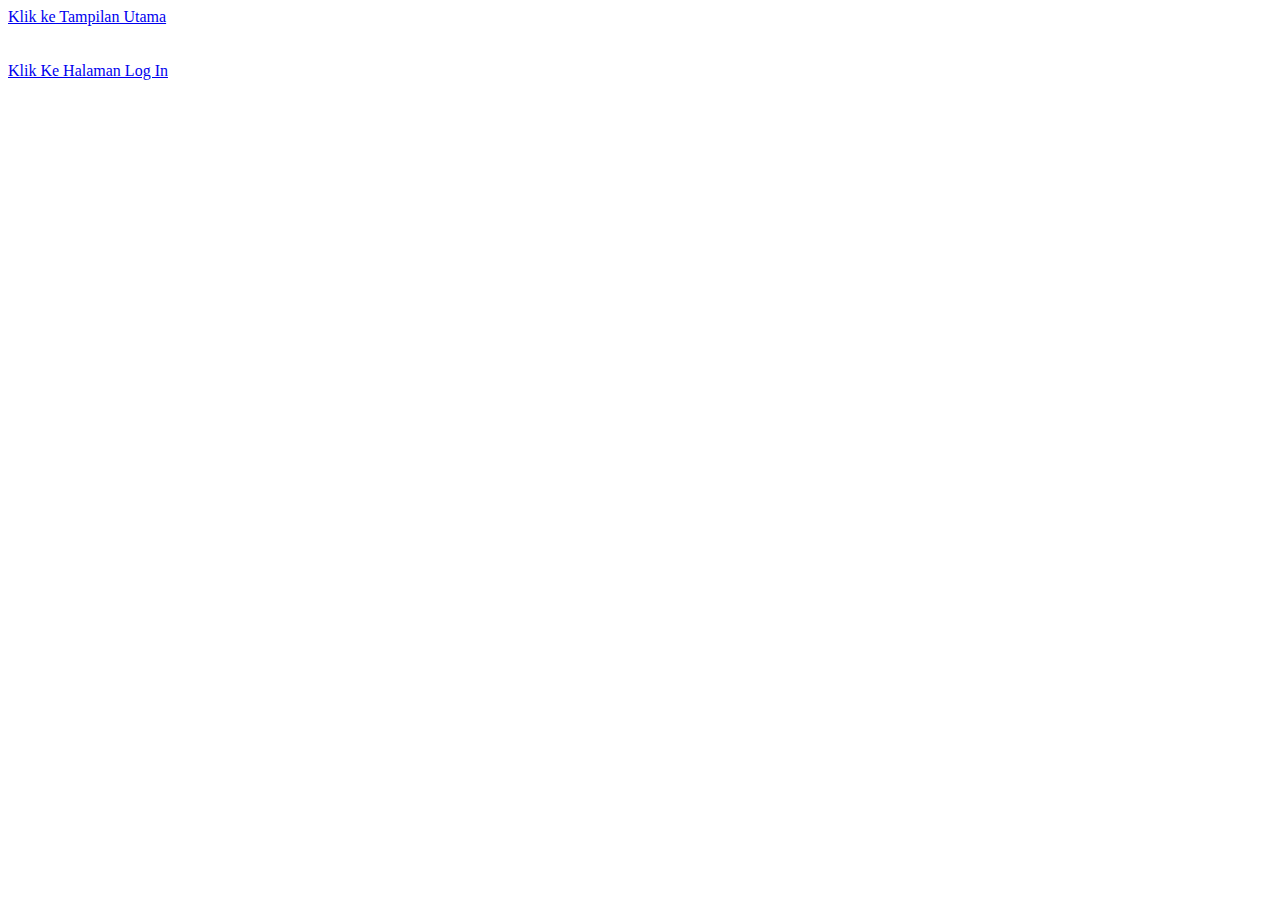
<file: index.html>
<!DOCTYPE html>
<html lang="en">
<head>
    <meta charset="UTF-8">
    <meta name="viewport" content="width=device-width, initial-scale=1.0">
    <title>index link</title>
</head>
<body>
    <div class="link">
        <a href="landing.html">Klik ke Tampilan Utama</a> <br> <br> <br>
        <a href="login-responsive.html">Klik Ke Halaman Log In</a>
    </div>
</body>
</html>
</file>
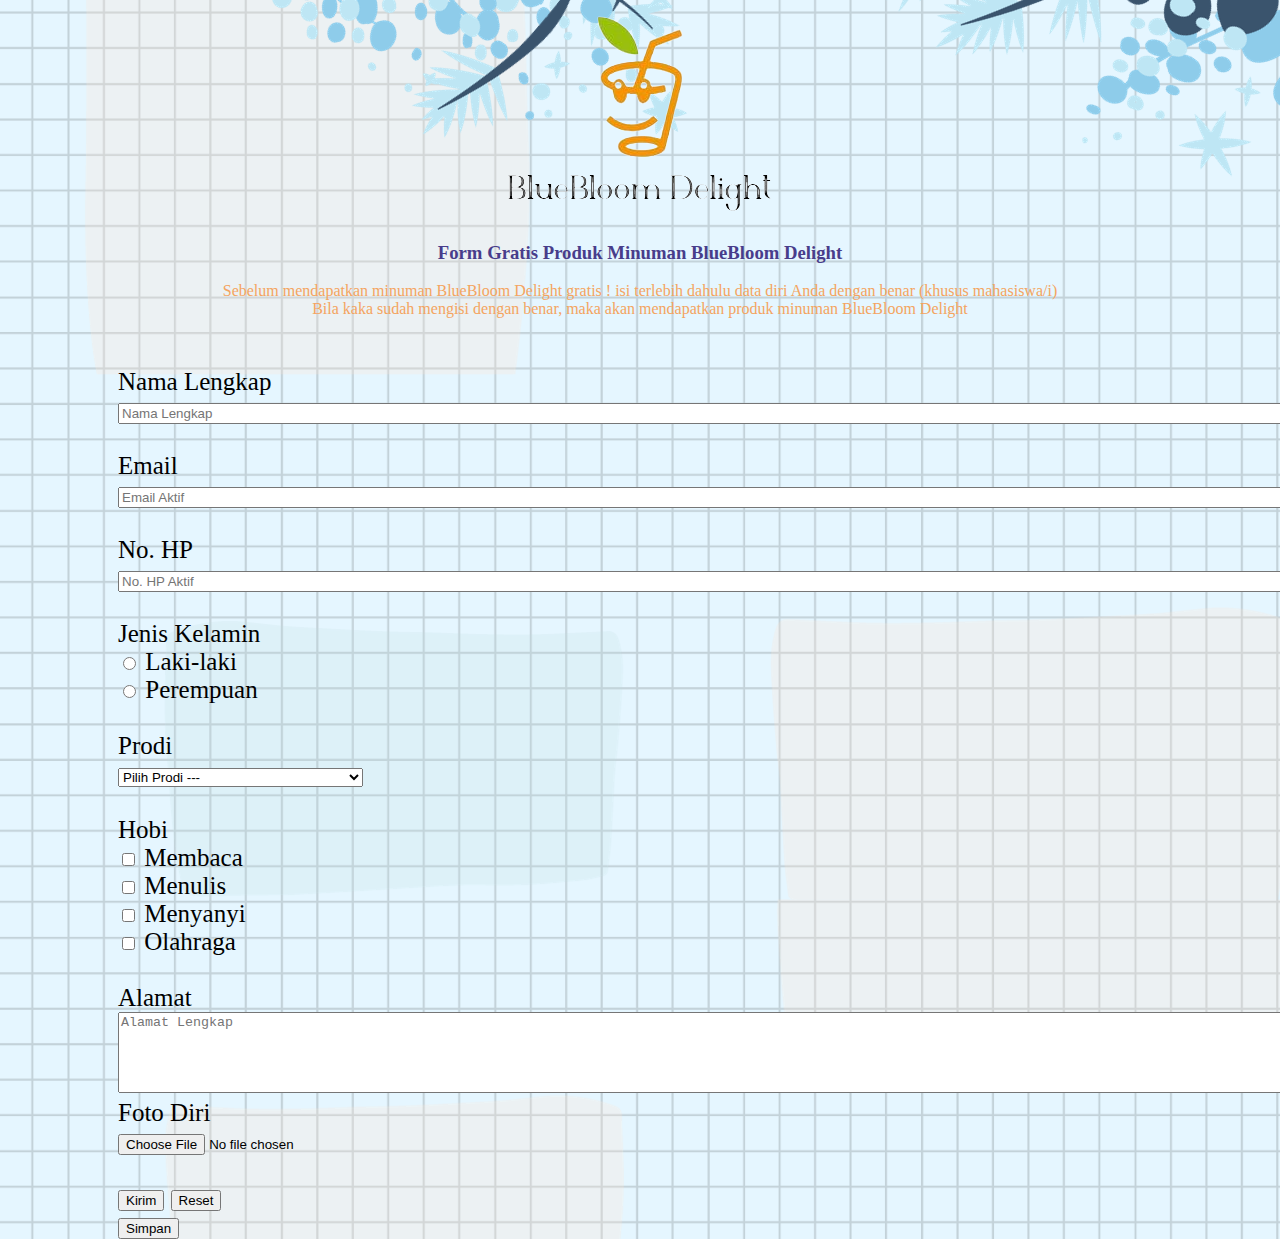
<file: formgratis.html>
<!DOCTYPE html>
<html lang="en">
<head>
    <meta charset="UTF-8">
    <meta http-equiv="X-UA-Compatible" content="IE=edge">
    <meta name="viewport" content="width=device-width, initial-scale=1.0">
    <link rel="stylesheet" href="styleformgratis.css">
    <title>Form BlueBloom Delight</title>
</head>
<body>
    <header>
        <img src="img/logo_bluebloom.png" alt="logo BlueBloomDelight">
    </header>
    <h3>Form Gratis Produk Minuman BlueBloom Delight</h3>
    <p>Sebelum mendapatkan minuman BlueBloom Delight gratis ! isi terlebih dahulu data diri Anda dengan benar (khusus mahasiswa/i)<br>Bila kaka sudah mengisi dengan benar, maka akan mendapatkan produk minuman BlueBloom Delight</p>

    <div class="container">
        <form action="#" method="post">
            <label for="namalengkap">Nama Lengkap</label> <br>
            <input type="text" name="namalengkap" id="namalengkap" placeholder="Nama Lengkap" size="160" required>
            <br> <br>
            <label for="email">Email</label> <br>
            <input type="text" name="email" id="email" placeholder="Email Aktif" size="160" required>
            <br> <br>
            <label for="no_hp">No. HP</label> <br>
            <input type="text" name="no_hp" id="no_hp" placeholder="No. HP Aktif" size="160" required>
            <br> <br>
            <label for="jk">Jenis Kelamin</label> <br>
            <input type="radio" name="jk" id="jk" required> <span>Laki-laki</span> <br>
            <input type="radio" name="jk" id="jk" required> <span>Perempuan</span>
            <br> <br>
            <label for="prodi">Prodi</label> <br>
            <select name="prodi" id="prodi">
                <option value="">Pilih Prodi ---</option>
                <option value="tl">Teknik Lingkungan</option>
                <option value="ti">Teknik Informatika</option>
                <option value="si">Sistem Informasi</option>
                <option value="mi">Manajemen Informatika</option>
                <option value="akuakultur">Akuakultur</option>
                <option value="psp">Pemanfaatan Sumberdaya Perikanan</option>
                <option value="mj">Manajemen</option>
                <option value="akuntan">Akuntansi</option>
                <option value="hukum">Hukum</option>
                <option value="hi">Hubungan Internasional</option>
                <option value="ilkom">Ilmu Komunikasi</option>
            </select>
            <br> <br>
            <label for="hobi">Hobi</label> <br>
            <input type="checkbox" name="hobi" id="hobi"> <span>Membaca</span> <br>
            <input type="checkbox" name="hobi" id="hobi"> <span>Menulis</span> <br>
            <input type="checkbox" name="hobi" id="hobi"> <span>Menyanyi</span> <br>
            <input type="checkbox" name="hobi" id="hobi"> <span>Olahraga</span>
            <br> <br>
            <label for="alamat">Alamat</label> <br>
            <textarea name="alamat" id="alamat" cols="145" rows="5" placeholder="Alamat Lengkap" ></textarea>
            <br>
            <label for="foto">Foto Diri</label> <br>
            <input type="file" name="foto" id="foto" required>
            <br> <br>
            <button type="button" onclick="alert('Terima Kasih, Data Anda Akan di Seleksi. Klik tombol Ok, lalu klik tombol Simpan ya')">Kirim</button>
            <input type="reset" value="Reset">
            <br>
            <input type="submit" value="Simpan">
        </form>
    </div>
</body>
</html>
</file>
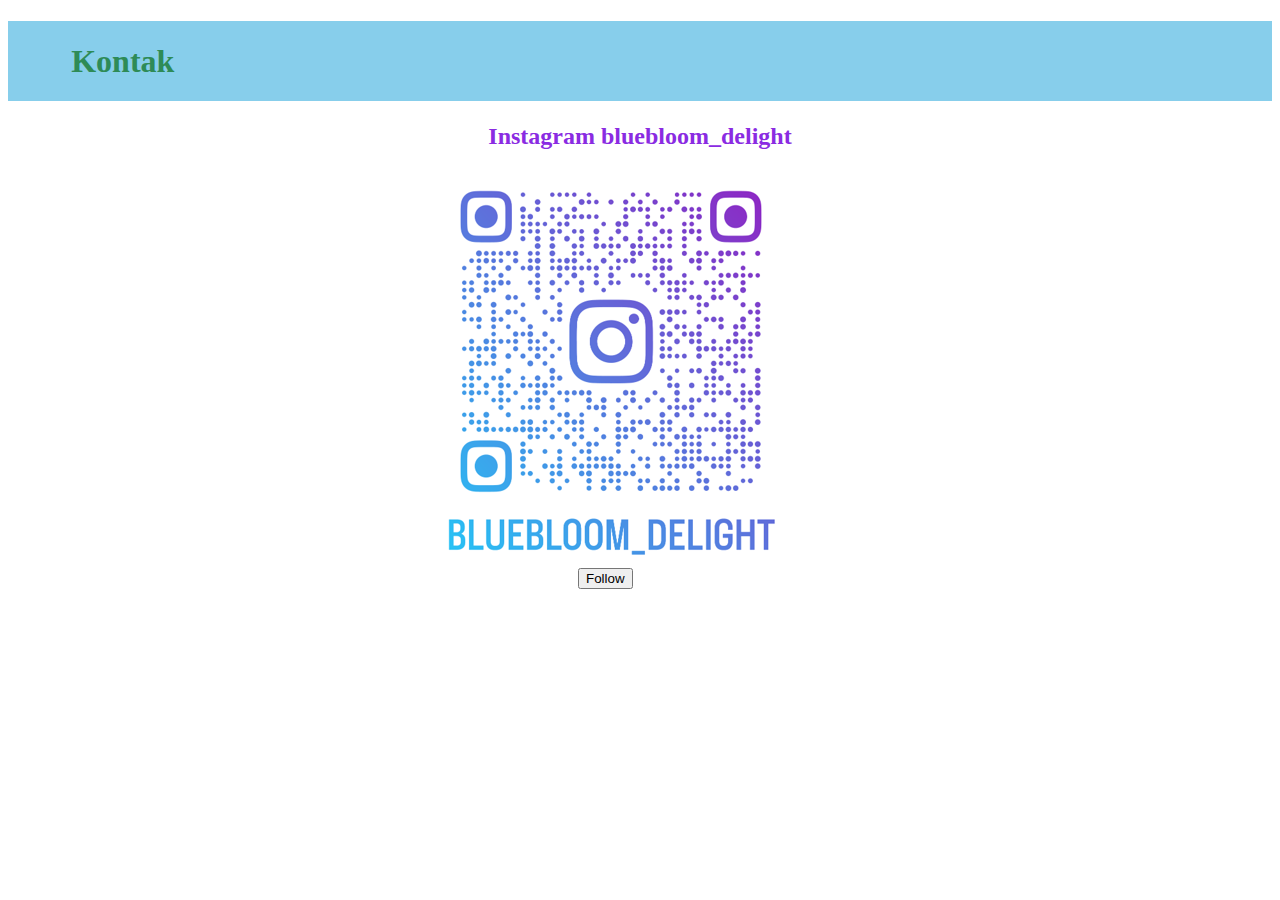
<file: jsdasar.html>
<!DOCTYPE html>
<html lang="en">
<head>
    <meta charset="UTF-8">
    <meta name="viewport" content="width=device-width, initial-scale=1.0">
    <link rel="stylesheet" href="jsdasar.css">
    <title>Kontak</title>
</head>
<body>
    <nav>
        <h1>Kontak</h1>
    </nav>
    <div class="kontak">
        <h2>Instagram bluebloom_delight</h2>
        <img src="img/br.png" alt="">
    </div>
    <div class="btn">
        <button type="button" onclick="alert('SCAN lalu Follow ig bluebloom_delight yya. Terima Kasih')">Follow</button>
    </div>
</body>
</html>
</file>
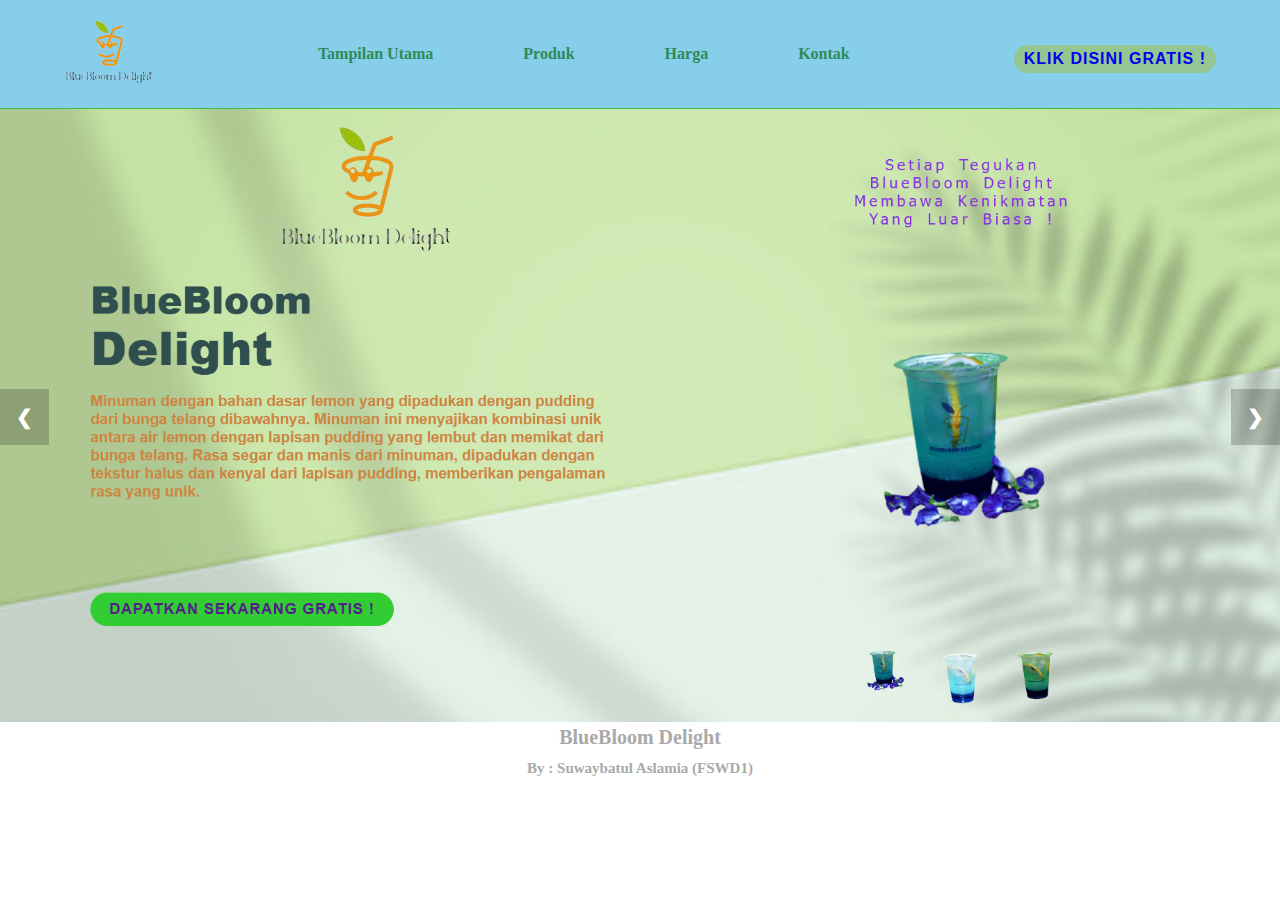
<file: landing.html>
<!DOCTYPE html>
<html lang="en" dir="ltr">
  <head>
    <meta charset="utf-8">
    <title>Carousel BlueBloom Delight</title>
    <link rel="stylesheet" href="stylelanding.css">
    <meta name="viewport" content="width=device-width,initial-scale=1.0">
  </head>
  <body>
    <nav>
      <div class="left">
        <img src="img/logo_bluebloom.png" alt="">
      </div>
      <div class="center">
        <ul>
          <li><a href="">Tampilan Utama</a></li>
          <li><a href="landingdom.html">Produk</a></li>
          <li><a href="productapi.html">Harga</a></li>
          <li><a href="jsdasar.html">Kontak</a></li>
        </ul>
      </div>
      <div class="right">
        <a href="formgratis.html">Klik Disini Gratis !</a>
      </div>
    </nav>

    <div class="slides">
      <div class="slide">
        <img src="img/img_1.png" alt="">
      </div>
      <div class="slide">
        <img src="img/barcode.jpeg" alt="">
      </div>
      <div class="slide">
        <img src="img/img_3.png" alt="">
      </div>
      <div class="slide">
        <img src="img/img_2.jpg" alt="">
      </div>
      <div class="navigation">
        <a class = "prev" onclick = "plusSlides(-1)">&#10094;</a>
        <a class = "next" onclick = "plusSlides(-1)">&#10095;</a>
      </div>
    </div>

    <script>
      var slideIndex = 1;
      showSlides(slideIndex);

      function plusSlides(n) {
        showSlides(slideIndex += n);
      }

      function showSlides(n) {
        var i;
        var slides = document.getElementsByClassName("slide");
        if (n > slides.length)
        {
          slideIndex = 1;
        }
        if (n < 1)
        {
          slideIndex = slides.length
        }
        for (i = 0; i < slides.length; i++)
        {
          slides[i].style.display = "none";
        }
        slides[slideIndex-1].style.display = "block";
      }
    </script>
    <footer>
      <h1>BlueBloom Delight</h1>
      <br>
      <h2>By : Suwaybatul Aslamia (FSWD1)</h2>
    </footer>
  </body>
</html>
</file>
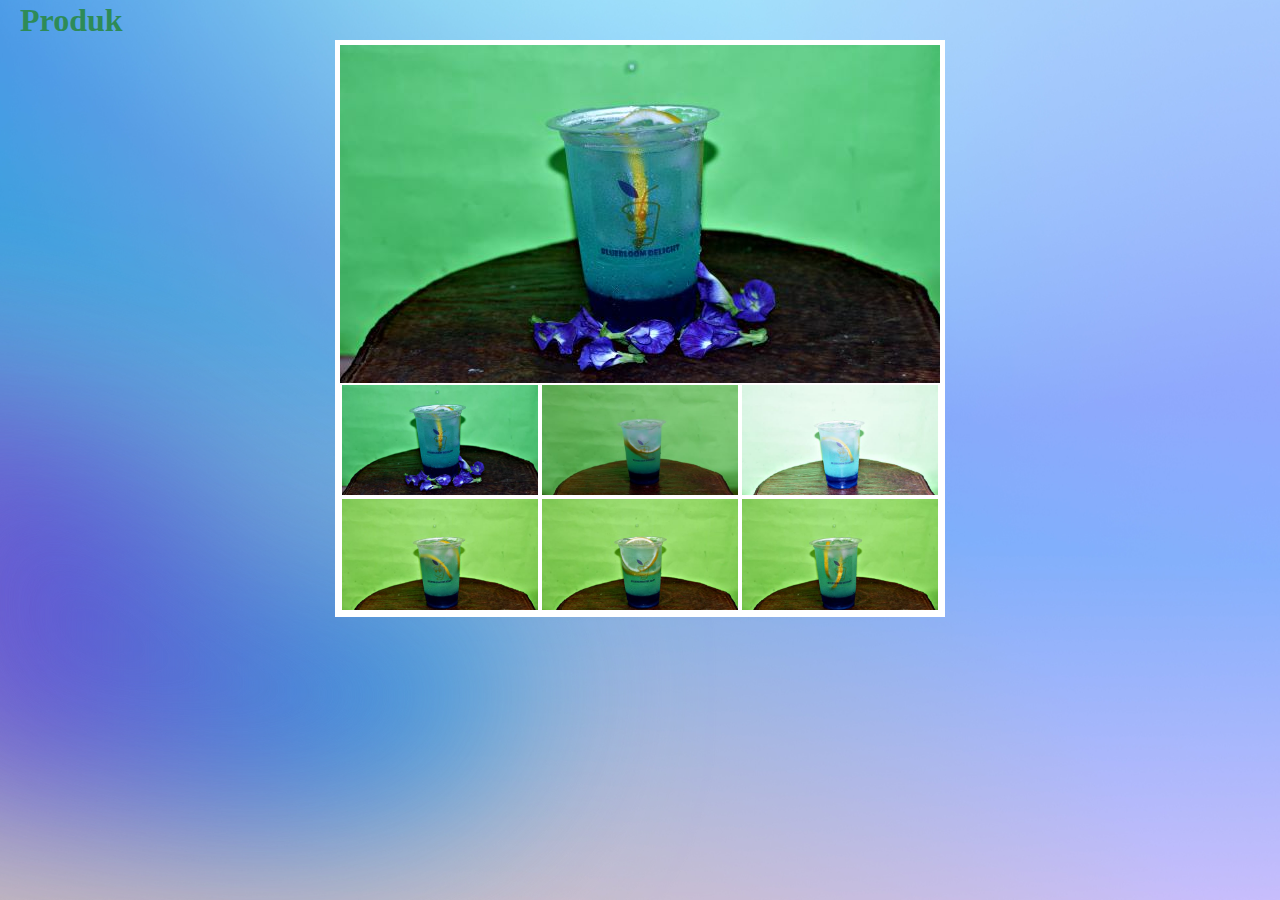
<file: landingdom.html>
<!DOCTYPE html>
<html>
<head>
    <title>Produk BlueBloom Delight</title>
    <link rel="stylesheet" href="stylelandingdom.css">
</head>
<body>
<div class="judul">
    <h1>Produk</h1>
</div>
<div class="container">
    <img src="img/gambar1.jpg" class="jumbo">
    <div class="thumnail">
        <img src="img/gambar1.jpg" class="thumb">
        <img src="img/gambar2.jpg" class="thumb">
        <img src="img/gambar3.jpg" class="thumb">
        <img src="img/gambar4.jpg" class="thumb">
        <img src="img/gambar5.jpg" class="thumb">
        <img src="img/gambar6.jpg" class="thumb">
    </div>
</div>
    
<script src="scriptdom.js"></script>
</body>
</html>
</file>
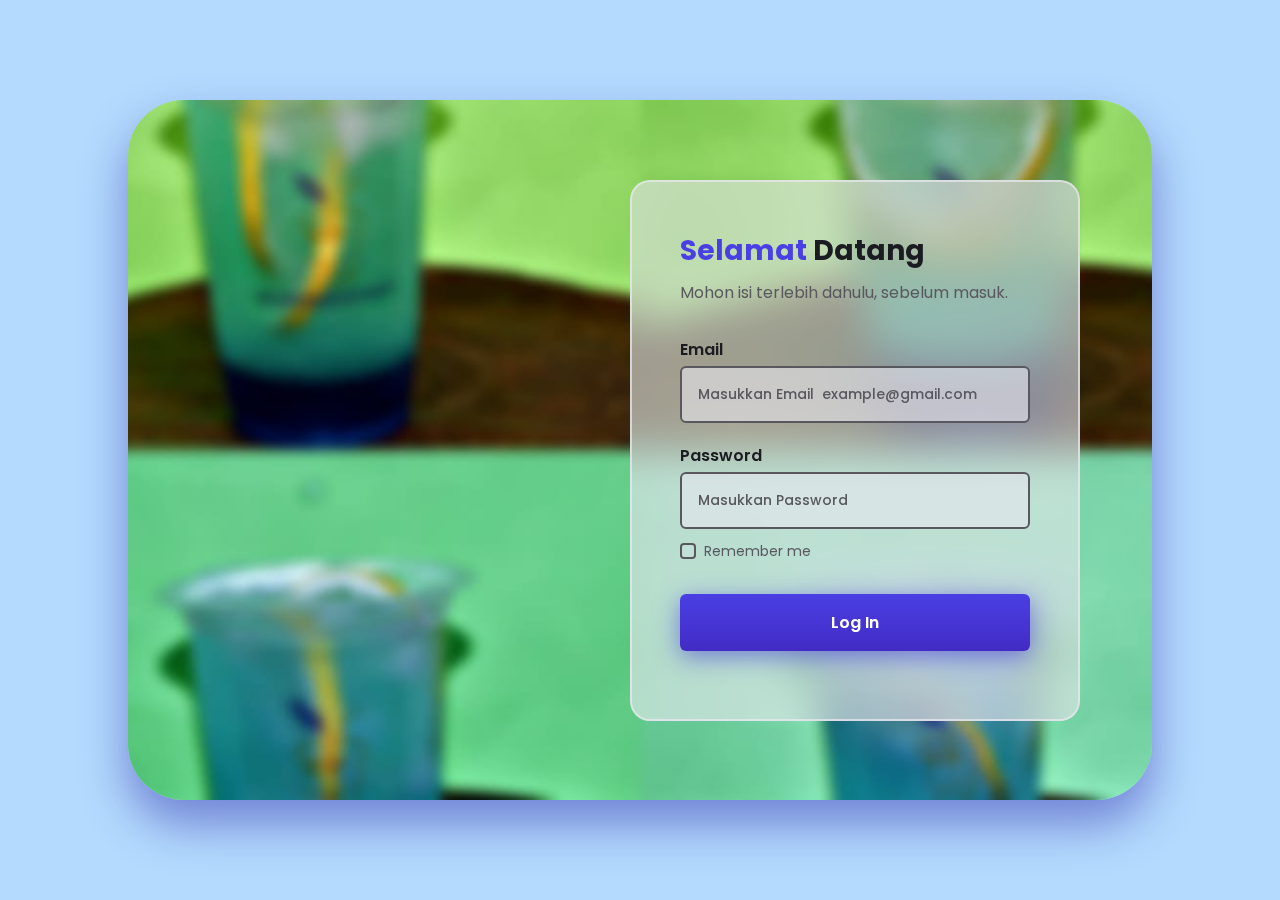
<file: login-responsive.html>
<!DOCTYPE html>
    <html lang="en">
    <head>
        <meta charset="UTF-8">
        <meta name="viewport" content="width=device-width, initial-scale=1.0">
        <link rel="stylesheet" href="style-login.css">
        <title>Login BlueBloom Delight</title>
    </head>
    <body>
        <div class="container">
            <div class="login__content">
                <img src="img/bg_login.jpeg" alt="login image" class="login__img">

                <form action="" class="login__form">
                    <div>
                        <h1 class="login__title">
                            <span>Selamat</span> Datang
                        </h1>
                        <p class="login__description">
                            Mohon isi terlebih dahulu, sebelum masuk.
                        </p>
                    </div>
                    
                    <div>
                        <div class="login__inputs">
                            <div>
                                <label for="input-email" class="login__label">Email</label>
                                <input type="email" placeholder="Masukkan Email  example@gmail.com" required class="login__input" id="input-email">
                            </div>
    
                            <div>
                                <label for="input-pass" class="login__label">Password</label>
    
                                <div class="login__box">
                                    <input type="password" placeholder="Masukkan Password" required class="login__input" id="input-pass">
                                </div>
                            </div>
                        </div>

                        <div class="login__check">
                            <input type="checkbox" class="login__check-input" id="input-check">
                            <label for="input-check" class="login__check-label">Remember me</label>
                        </div>
                    </div>

                    <div>
                        <div class="login__buttons">
                            <button class="login__button">Log In</button>
                        </div>
                    </div>
                </form>
            </div>
        </div>
        <script src="login.js"></script>
    </body>
</html>
</file>
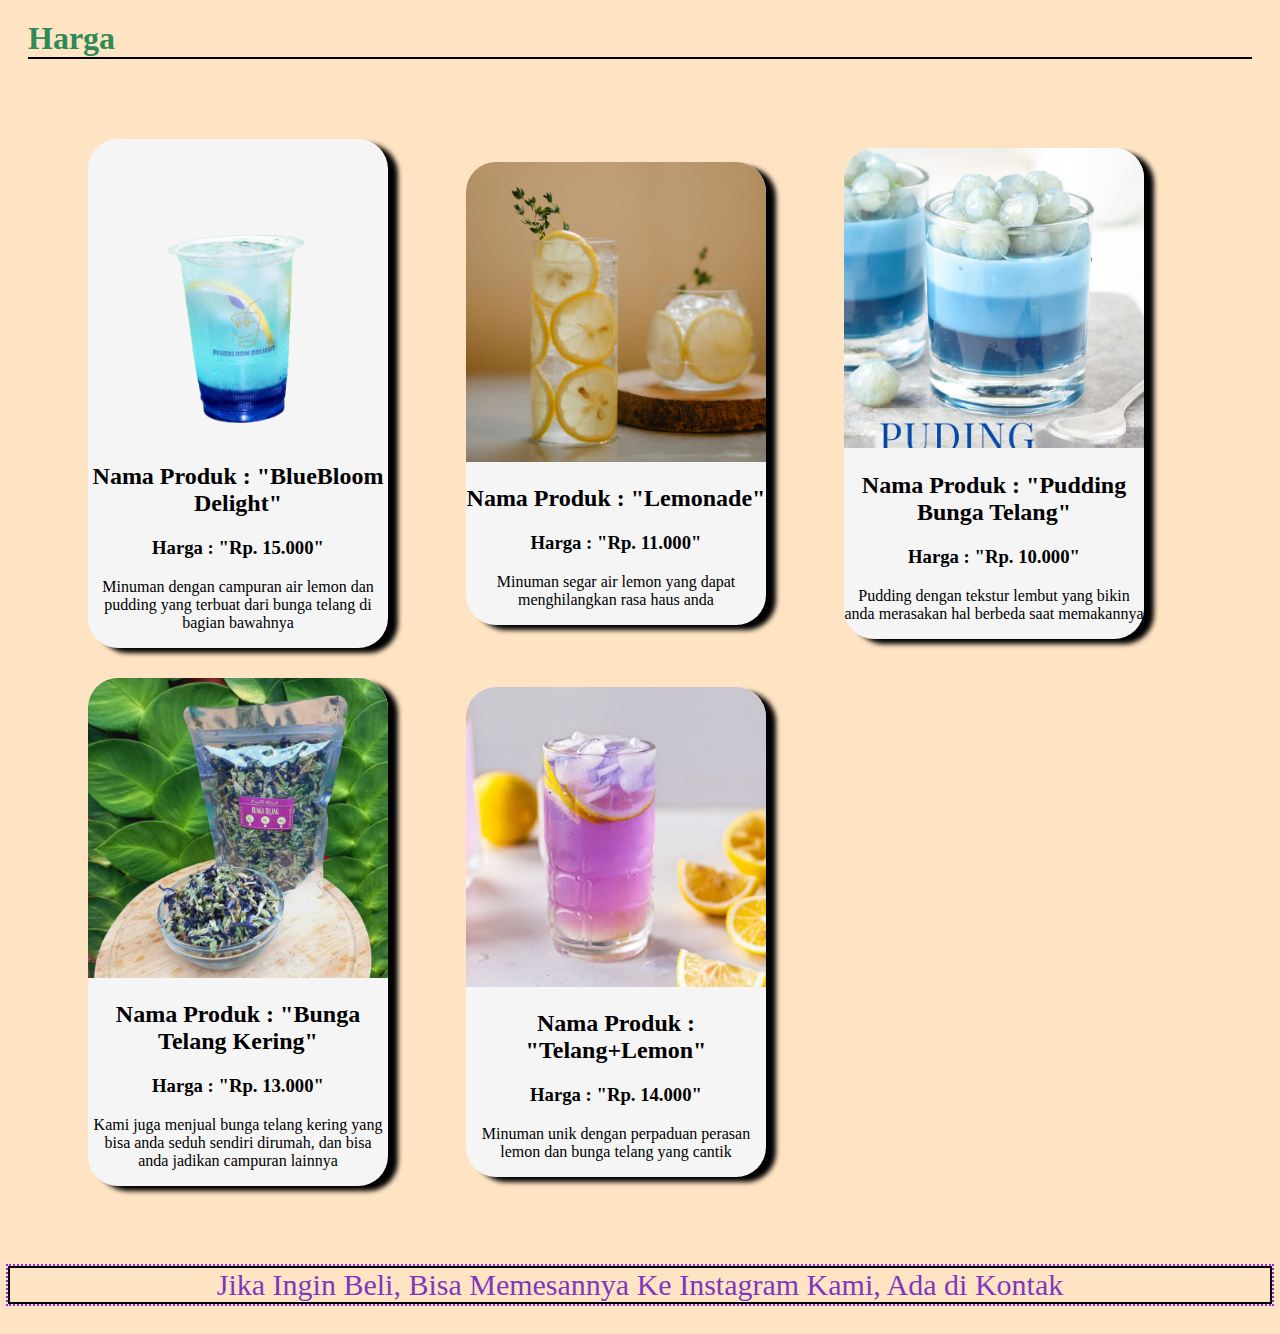
<file: product-responsive.html>
<!DOCTYPE html>
<html lang="en">
<head>
    <meta charset="UTF-8">
    <meta name="viewport" content="width=device-width, initial-scale=1.0">
    <title>Harga Product</title>
    <link rel="stylesheet" href="stylehargaproduct.css">
</head>
<body>
    <div class="judul">
        <h1>Harga</h1>
    </div>
    <div class = "container" id="konten">
        <main class = "grid">
            <article>
                <img src="img/foto_1.png" width="300px" height="300px"> 
                <div class = "konten">
                    <h2>Nama Produk : "BlueBloom Delight"</h2>
                    <h3>Harga : "Rp. 15.000"</h3>
                    <p>Minuman dengan campuran air lemon dan pudding yang terbuat dari bunga telang di bagian bawahnya</p>
                </div>
            </article>
            <article>
                <img src="img/foto_2.jpg" width="300px" height="300px">
                <div class = "konten">
                    <h2>Nama Produk : "Lemonade"</h2>
                    <h3>Harga : "Rp. 11.000"</h3>
                    <p>Minuman segar air lemon yang dapat menghilangkan rasa haus anda</p>
                </div>
            </article>
            <article>
                <img src="img/foto_3.jpg" width="300px" height="300px">
                <div class = "konten">
                    <h2>Nama Produk : "Pudding Bunga Telang"</h2>
                    <h3>Harga : "Rp. 10.000"</h3>
                    <p>Pudding dengan tekstur lembut yang bikin anda merasakan hal berbeda saat memakannya</p>
                </div>
            </article>
            <article>
                <img src="img/foto_4.jpg" width="300px" height="300px">
                <div class = "konten">
                    <h2>Nama Produk : "Bunga Telang Kering"</h2>
                    <h3>Harga : "Rp. 13.000"</h3>
                    <p>Kami juga menjual bunga telang kering yang bisa anda seduh sendiri dirumah, dan bisa anda jadikan campuran lainnya</p>
                </div>
            </article>
            <article>
                <img src="img/foto_5.jpg" width="300px" height="300px">
                <div class = "konten">
                    <h2>Nama Produk : "Telang+Lemon"</h2>
                    <h3>Harga : "Rp. 14.000"</h3>
                    <p>Minuman unik dengan perpaduan perasan lemon dan bunga telang yang cantik</p>
                </div>
            </article>
        </main>
    </div>
    <footer>
        <p>Jika Ingin Beli, Bisa Memesannya Ke Instagram Kami, Ada di Kontak</p>
    </footer>
    <script src="hargaproduct.js"></script>
</body>
</html>
</file>
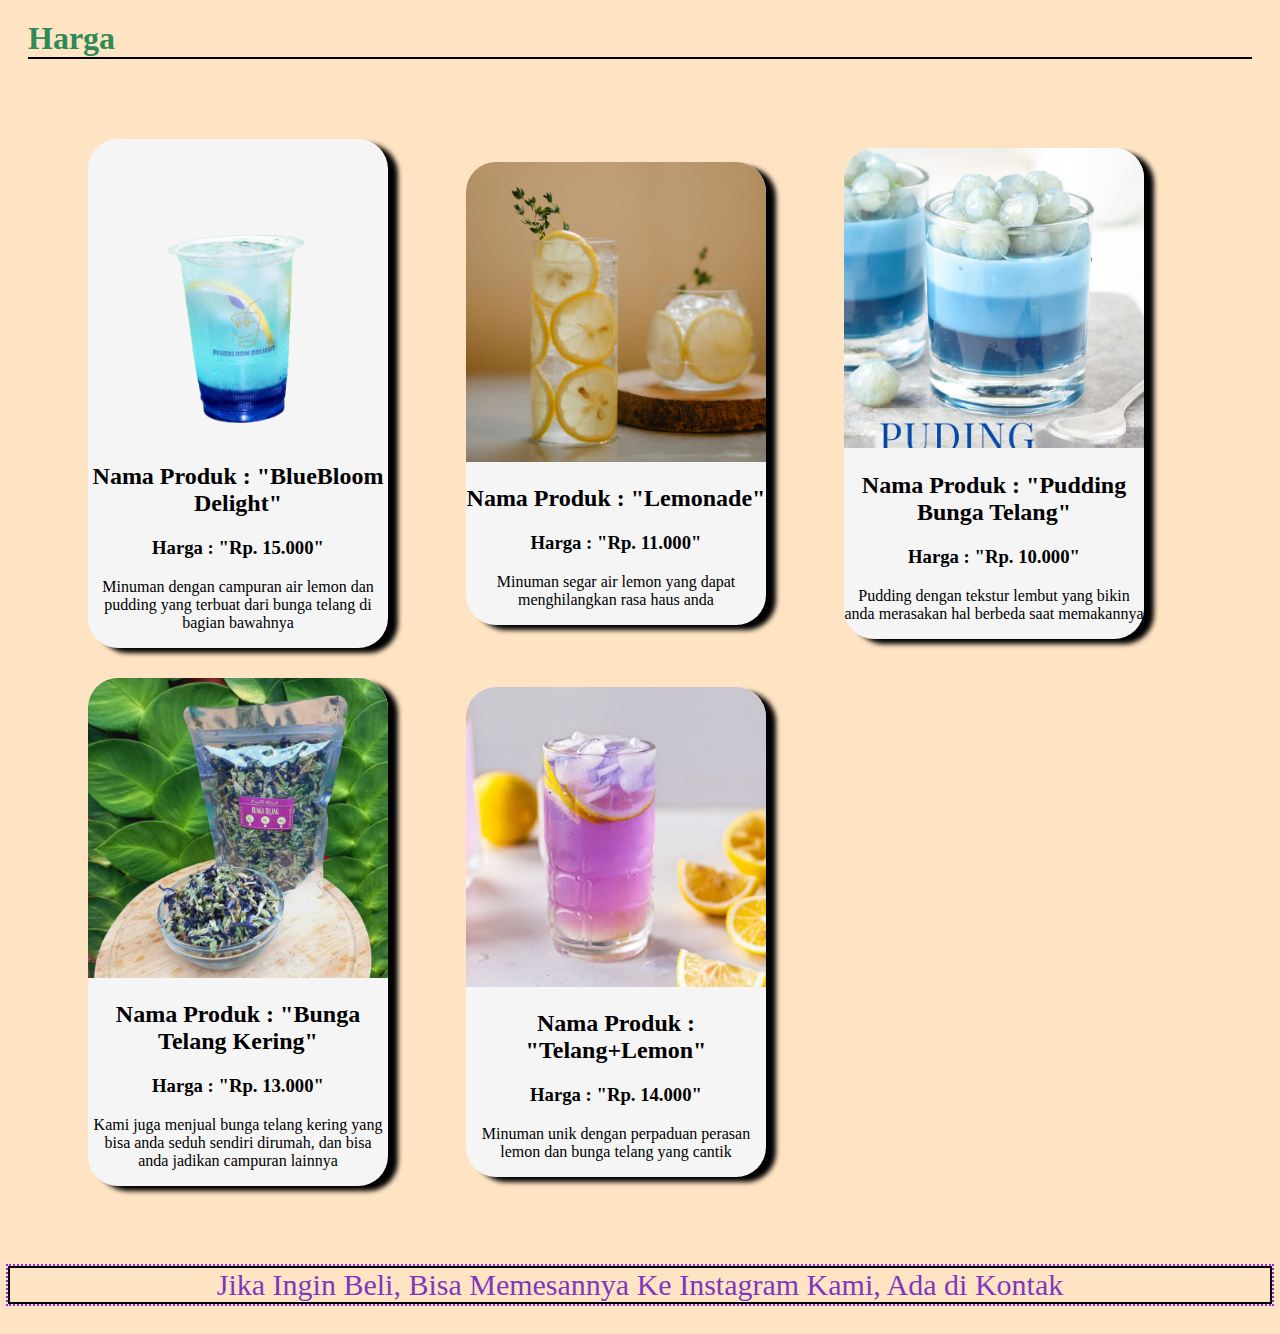
<file: productapi.html>
<!DOCTYPE html>
<html lang="en">
<head>
    <meta charset="UTF-8">
    <meta name="viewport" content="width=device-width, initial-scale=1.0">
    <title>Harga Product</title>
    <link rel="stylesheet" href="stylehargaproduct.css">
</head>
<body>
    <div class="judul">
        <h1>Harga</h1>
    </div>
    <div class = "container" id="konten">
        <main class = "grid">
            <article>
                <img src="img/foto_1.png" width="300px" height="300px"> 
                <div class = "konten">
                    <h2>Nama Produk : "BlueBloom Delight"</h2>
                    <h3>Harga : "Rp. 15.000"</h3>
                    <p>Minuman dengan campuran air lemon dan pudding yang terbuat dari bunga telang di bagian bawahnya</p>
                </div>
            </article>
            <article>
                <img src="img/foto_2.jpg" width="300px" height="300px">
                <div class = "konten">
                    <h2>Nama Produk : "Lemonade"</h2>
                    <h3>Harga : "Rp. 11.000"</h3>
                    <p>Minuman segar air lemon yang dapat menghilangkan rasa haus anda</p>
                </div>
            </article>
            <article>
                <img src="img/foto_3.jpg" width="300px" height="300px">
                <div class = "konten">
                    <h2>Nama Produk : "Pudding Bunga Telang"</h2>
                    <h3>Harga : "Rp. 10.000"</h3>
                    <p>Pudding dengan tekstur lembut yang bikin anda merasakan hal berbeda saat memakannya</p>
                </div>
            </article>
            <article>
                <img src="img/foto_4.jpg" width="300px" height="300px">
                <div class = "konten">
                    <h2>Nama Produk : "Bunga Telang Kering"</h2>
                    <h3>Harga : "Rp. 13.000"</h3>
                    <p>Kami juga menjual bunga telang kering yang bisa anda seduh sendiri dirumah, dan bisa anda jadikan campuran lainnya</p>
                </div>
            </article>
            <article>
                <img src="img/foto_5.jpg" width="300px" height="300px">
                <div class = "konten">
                    <h2>Nama Produk : "Telang+Lemon"</h2>
                    <h3>Harga : "Rp. 14.000"</h3>
                    <p>Minuman unik dengan perpaduan perasan lemon dan bunga telang yang cantik</p>
                </div>
            </article>
        </main>
    </div>
    <footer>
        <p>Jika Ingin Beli, Bisa Memesannya Ke Instagram Kami, Ada di Kontak</p>
    </footer>
    <script src="hargaproduct.js"></script>
</body>
</html>
</file>
<file: styleformgratis.css>
* {
    box-sizing: border-box;
    margin: 5;
    padding: 5;
}
body {
    height: 90vh;
    justify-content: center;
    align-items: center;
    background-image: url(img/bg_form.PNG);
}

header {
    text-align: center;
}

h3 {
    text-align: center;
    color: darkslateblue;
}

p {
    text-align: center;
    color:sandybrown;
    font-weight: 545;
}

.container {
    font-size: 25px;
    margin-top: 40px;
    padding-left: 110px;
    margin-bottom: 50px;
    margin-top: 50px;
}
</file>
<file: jsdasar.css>
nav h1 {
    display: flex;
    justify-content: space-between;
    min-height: 80px;
    padding: 0px 5% 0px 5%;
    background-color:skyblue;
    align-items: center;
    text-decoration: none;
    font-weight: bold;
    color: seagreen;
    margin: 50;
}

.kontak h2 {
    text-align: center;
    color: blueviolet;
}

.kontak img {
    padding-left: 430px;
}

.btn {
    padding-left: 570px;
}
</file>
<file: stylelanding.css>
*{
  margin: 0px;
  padding: 0px;
  box-sizing: border-box;
}

body{
  overflow-x: hidden;
}

nav .left img{
  width: 90px;
}

nav .center ul {
  position: relative;
  display: flex;
}

nav .center ul li {
  list-style: none;
}

nav .center ul li a {
  display: inline-block;
  color:seagreen;
  margin: 45px;
  text-decoration: none;
  font-weight: bold;
}

nav .center ul li a:hover {
  text-decoration: underline;
}

nav{
  display: flex;
  justify-content: space-between;
  min-height: 80px;
  align-items: center;
  border-bottom: 1px solid #41b941;
  padding: 0px 5% 0px 5%;
  background-color:skyblue;
}

nav .right a{
  display: inline-block;
  margin-top: 10px;
  padding: 5px 10px;
  background: #93c693;
  border-radius: 30px;
  font-weight: bold;
  letter-spacing: 1px;
  text-decoration: none;
  text-transform: uppercase;
  font-family: Arial;
}

nav .right a:hover {
  text-decoration: underline;
}

.slides{
  width: 100%;
  position: relative;
}

.slides .slide{
  display: none;
}

.slides .slide img{
  width: 100%;
  animation-name: fade;
  animation-duration: 1.5s;
}

.slides .navigation{
  position: absolute;
  top: 50%;
  left: 50%;
  transform: translate(-50%,-50%);
  display: flex;
  justify-content: space-between;
  width: 100%;
}

.slides .navigation .prev, .slides .navigation .next{
  cursor: pointer;
  padding: 16px;
  font-weight: bold;
  font-size: 20px;
  color: white;
  background: rgba(0,0,0,0.2);
  user-select: none;
  transition: 0.6s ease;
}

.slides .navigation .prev:hover, .slides .navigation .next:hover{
  background: rgba(0,0,0,1);
}

@keyframes fade {
  from{opacity: 0.3}
  to {opacity: 1}
}

@media (max-width: 992px){
  .slides .navigation .prev, .slides .navigation .next{
    font-size: 18px;
    padding: 13px;
  }
}

@media (max-width: 768px){
  .slides .navigation .prev, .slides .navigation .next{
    font-size: 15px;
    padding: 10px;
  }
}

@media (max-width: 576px){
  .slides .navigation .prev, .slides .navigation .next{
    font-size: 12px;
    padding: 7px;
  }
}

@media (max-width: 360px){
  .slides .navigation .prev, .slides .navigation .next{
    font-size: 11px;
    padding: 6px;
  }
}

footer {
  text-align: center;
  font-size: 10px;
  font-family: 'Segoe UI';
  color:darkgrey;
}
</file>
<file: stylelandingdom.css>
* {
    margin: 0;
    padding: 0;
    line-height: 0;
}

body {
    background-image: url(img/bg_img.png);
    text-align: center;
}

.judul h1 {
    text-align: left;
    margin: 20px;
    font-weight: bold;
    color: seagreen;
}

.container {
    width: 600px;
    margin: 10px auto;
    border: 5px solid white;
    overflow: auto;
}

.thumb {
    width: 200px;
    float: left;
    border: 2px solid white;
    box-sizing: border-box;
}

.thumb:hover {
    opacity: 0.5;
    cursor: pointer;
}

@keyframes fadeIn {
    to {
        opacity: 1;
    }
}

.fade {
    opacity: 0;
    animation: fadeIn 0.5s forwards;
}

.active {
    opacity: 0.5;
}
</file>
<file: style-login.css>
@charset "UTF-8";
/*=============== GOOGLE FONTS ===============*/
@import url("https://fonts.googleapis.com/css2?family=Poppins:wght@400;500;600&display=swap");
/*=============== VARIABLES CSS ===============*/
:root {
  /*========== Colors ==========*/
  /*Color mode HSL(hue, saturation, lightness)*/
  --first-color: hsl(244, 75%, 57%);
  --second-color: hsl(249, 64%, 47%);
  --title-color: hsl(244, 12%, 12%);
  --text-color: hsl(244, 4%, 36%);
  --body-color: hsl(208, 97%, 85%);
  /*========== Font and typography ==========*/
  /*.5rem = 8px | 1rem = 16px ...*/
  --body-font: "Poppins", sans-serif;
  --h2-font-size: 1.25rem;
  --small-font-size: .813rem;
  --smaller-font-size: .75rem;
  /*========== Font weight ==========*/
  --font-medium: 500;
  --font-semi-bold: 600;
}
@media screen and (min-width: 1024px) {
  :root {
    --h2-font-size: 1.75rem;
    --normal-font-size: 1rem;
    --small-font-size: .875rem;
    --smaller-font-size: .813rem;
  }
}

/*=============== BASE ===============*/
* {
  box-sizing: border-box;
  padding: 0;
  margin: 0;
}

body {
  background-color: var(--body-color);
  font-family: var(--body-font);
  color: var(--text-color);
}

input,
button {
  font-family: var(--body-font);
  border: none;
  outline: none;
}

img {
  max-width: 100%;
  height: auto;
}

/*=============== LOGIN FORM ===============*/
.login__content, .login__form, .login__inputs {
  display: grid;
}
.login__content {
  position: relative;
  height: 100vh;
  align-items: center;
}
.login__img {
  position: absolute;
  width: 100%;
  height: 100%;
  object-fit: cover;
  object-position: center;
}
.login__form {
  position: relative;
  background-color: hsla(244, 16%, 92%, 0.6);
  border: 2px solid hsla(244, 16%, 92%, 0.75);
  margin-inline: 1.5rem;
  row-gap: 1.25rem;
  backdrop-filter: blur(20px);
  padding: 2rem;
  border-radius: 1rem;
}
.login__title {
  color: var(--title-color);
  font-size: var(--h2-font-size);
  margin-bottom: 0.5rem;
}
.login__title span {
  color: var(--first-color);
}
.login__description {
  font-size: var(--small-font-size);
}
.login__inputs {
  row-gap: 0.75rem;
  margin-bottom: 0.5rem;
}
.login__label {
  display: block;
  color: var(--title-color);
  font-size: var(--small-font-size);
  font-weight: var(--font-semi-bold);
  margin-bottom: 0.25rem;
}
.login__input {
  width: 100%;
  padding: 14px 12px;
  border-radius: 6px;
  border: 2px solid var(--text-color);
  background-color: hsla(244, 16%, 92%, 0.6);
  color: var(--title-color);
  font-size: var(--smaller-font-size);
  font-weight: var(--font-medium);
  transition: border 0.4s;
}
.login__input::placeholder {
  color: var(--text-color);
}
.login__input:focus, .login__input:valid {
  border: 2px solid var(--first-color);
}
.login__box {
  position: relative;
}
.login__box .login__input {
  padding-right: 36px;
}
.login__eye {
  width: max-content;
  height: max-content;
  position: absolute;
  right: 0.75rem;
  top: 0;
  bottom: 0;
  margin: auto 0;
  font-size: 1.25rem;
  cursor: pointer;
}
.login__check {
  display: flex;
  column-gap: 0.5rem;
  align-items: center;
}
.login__check-input {
  appearance: none;
  width: 16px;
  height: 16px;
  border: 2px solid var(--text-color);
  background-color: hsla(244, 16%, 92%, 0.2);
  border-radius: 0.25rem;
}
.login__check-input:checked {
  background: var(--first-color);
}
.login__check-input:checked::before {
  content: "✔";
  display: block;
  color: #fff;
  font-size: 0.75rem;
  transform: translate(1.5px, -2.5px);
}
.login__check-label {
  font-size: var(--small-font-size);
}
.login__buttons {
  display: flex;
  column-gap: 0.75rem;
}
.login__button {
  width: 100%;
  padding: 14px 2rem;
  border-radius: 6px;
  background: linear-gradient(180deg, var(--first-color), var(--second-color));
  color: #fff;
  font-size: var(--small-font-size);
  font-weight: var(--font-semi-bold);
  box-shadow: 0 6px 24px hsla(244, 75%, 48%, 0.5);
  margin-bottom: 1rem;
  cursor: pointer;
}

/*=============== BREAKPOINTS ===============*/
/* For small devices */
@media screen and (max-width: 360px) {
  .login__buttons {
    flex-direction: column;
  }
}
/* For medium devices */
@media screen and (min-width: 576px) {
  .login__form {
    width: 450px;
    justify-self: center;
  }
}
/* For large devices */
@media screen and (min-width: 1064px) {
  .container {
    height: 100vh;
    display: grid;
    place-items: center;
  }
  .login__content {
    width: 1024px;
    height: 600px;
  }
  .login__img {
    border-radius: 3.5rem;
    box-shadow: 0 24px 48px hsla(244, 75%, 36%, 0.45);
  }
  .login__form {
    justify-self: flex-end;
    margin-right: 4.5rem;
  }
}
@media screen and (min-width: 1200px) {
  .login__content {
    height: 700px;
  }
  .login__form {
    row-gap: 2rem;
    padding: 3rem;
    border-radius: 1.25rem;
    border: 2.5px solid hsla(244, 16%, 92%, 0.75);
  }
  .login__description, .login__label, .login__button {
    font-size: var(--normal-font-size);
  }
  .login__inputs {
    row-gap: 1.25rem;
    margin-bottom: 0.75rem;
  }
  .login__input {
    border: 2.5px solid var(--text-color);
    padding: 1rem;
    font-size: var(--small-font-size);
  }
  .login__input:focus, .login__input:valid {
    border: 2.5px solid var(--first-color);
  }
  .login__button {
    padding-block: 1rem;
    margin-bottom: 1.25rem;
  }
}
</file>
<file: stylehargaproduct.css>
body {
    background-color:bisque;
}
.judul h1 {
    text-align: left;
    margin: 20px;
    font-weight: bold;
    color: seagreen;
    border-bottom: 2px solid black;
}
.grid {
    display: grid;
    grid-template-columns: repeat(3,1fr);
    margin: 80px;
    align-items: center;
    grid-gap: 30px;
}
img {
    object-fit: cover;
}
.grid > article {
    box-shadow: 10px 5px 5px 0px black;
    border-radius: 30px;
    text-align: center;
    background: whitesmoke;
    width: 300px;
    transition: transform;
}
.grid > article img {
    border-top-left-radius: 30px;
    border-top-right-radius: 30px;
}
.grid > article:hover {
    transform:rotate(15deg); /**miring ke kanan ke kiri saat kursor diarahkan ke gambar**/
}
@media (max-width:1000px) {
    .grid {
        grid-template-columns: repeat(2,1fr);
    }
}
@media (max-width:800px) {
    .grid {
        grid-template-columns: repeat(1,1fr);
    }
}
footer p {
    font-family: Franklin Gothic;
    font-size: 30px;    
    color: rgb(126, 56, 191);
    text-align: center;
    border: 2px solid black;
    outline: 2px dotted blueviolet;
}
</file>
